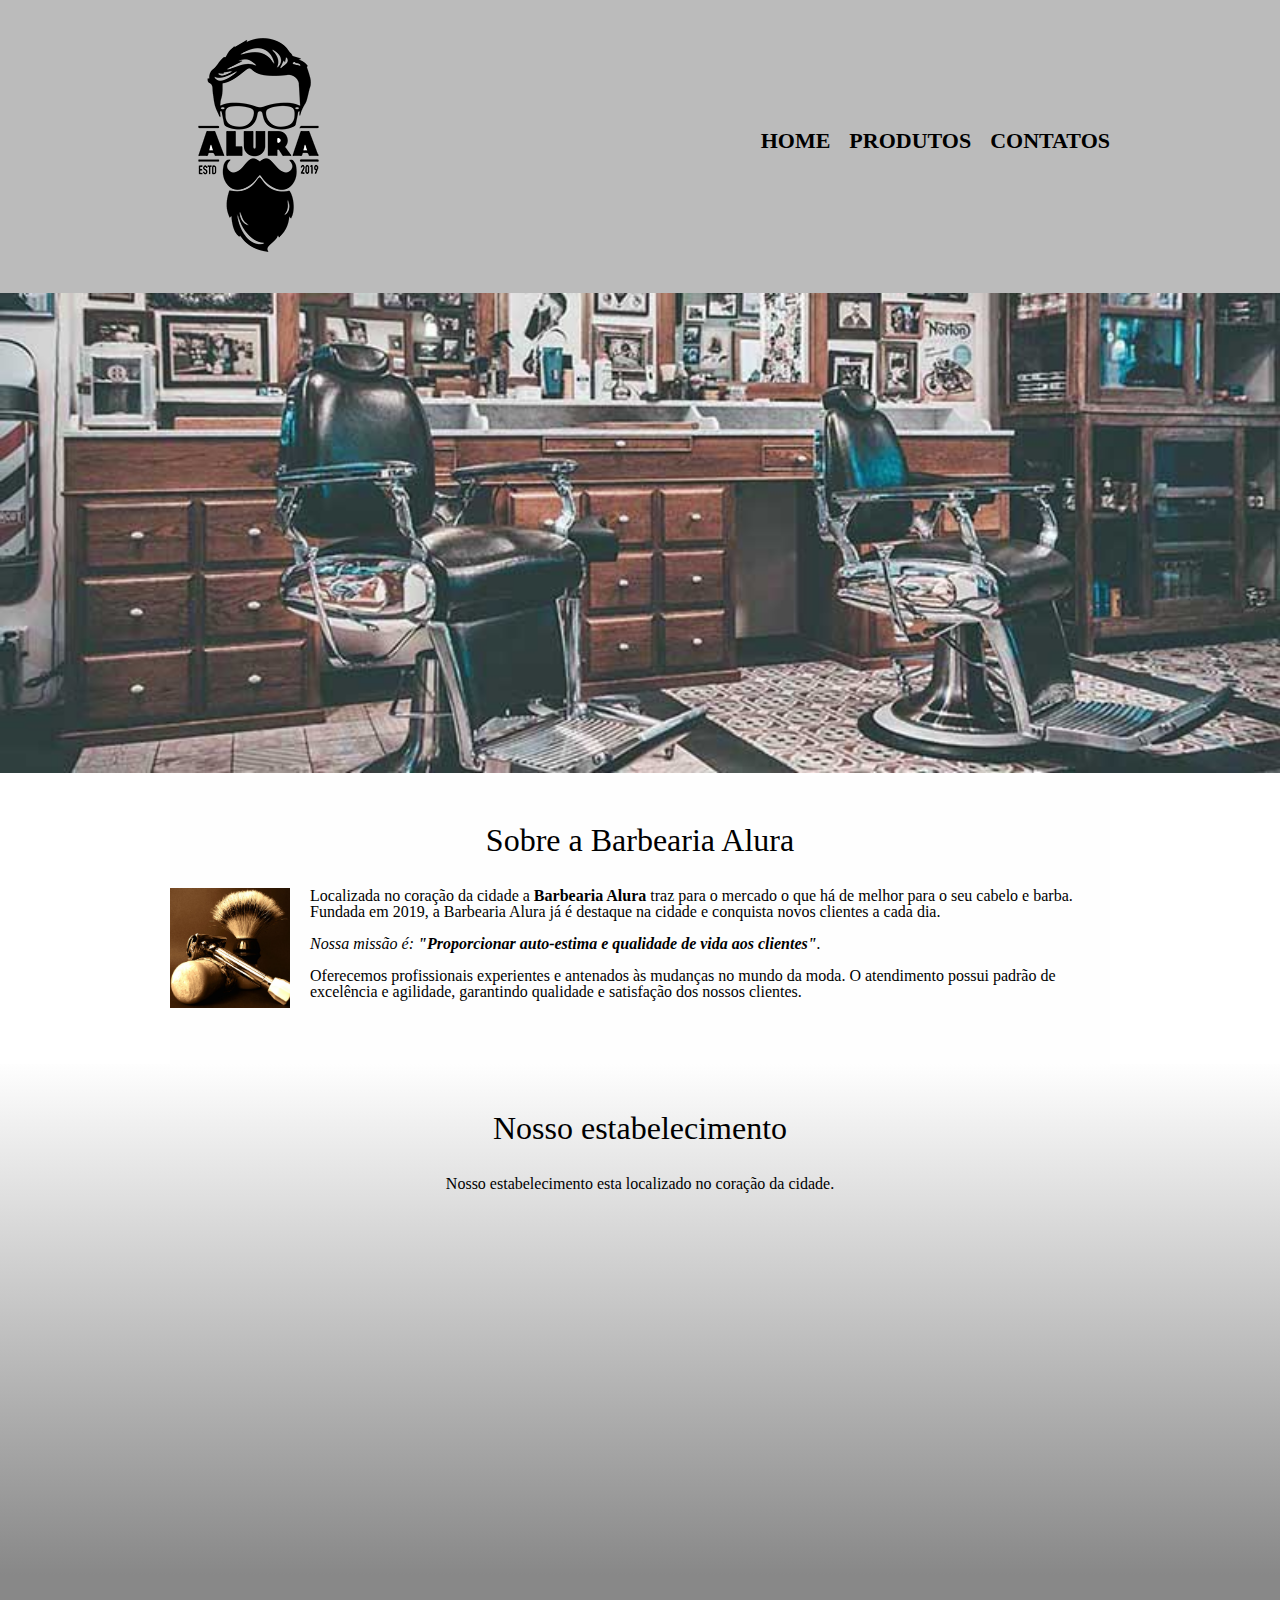
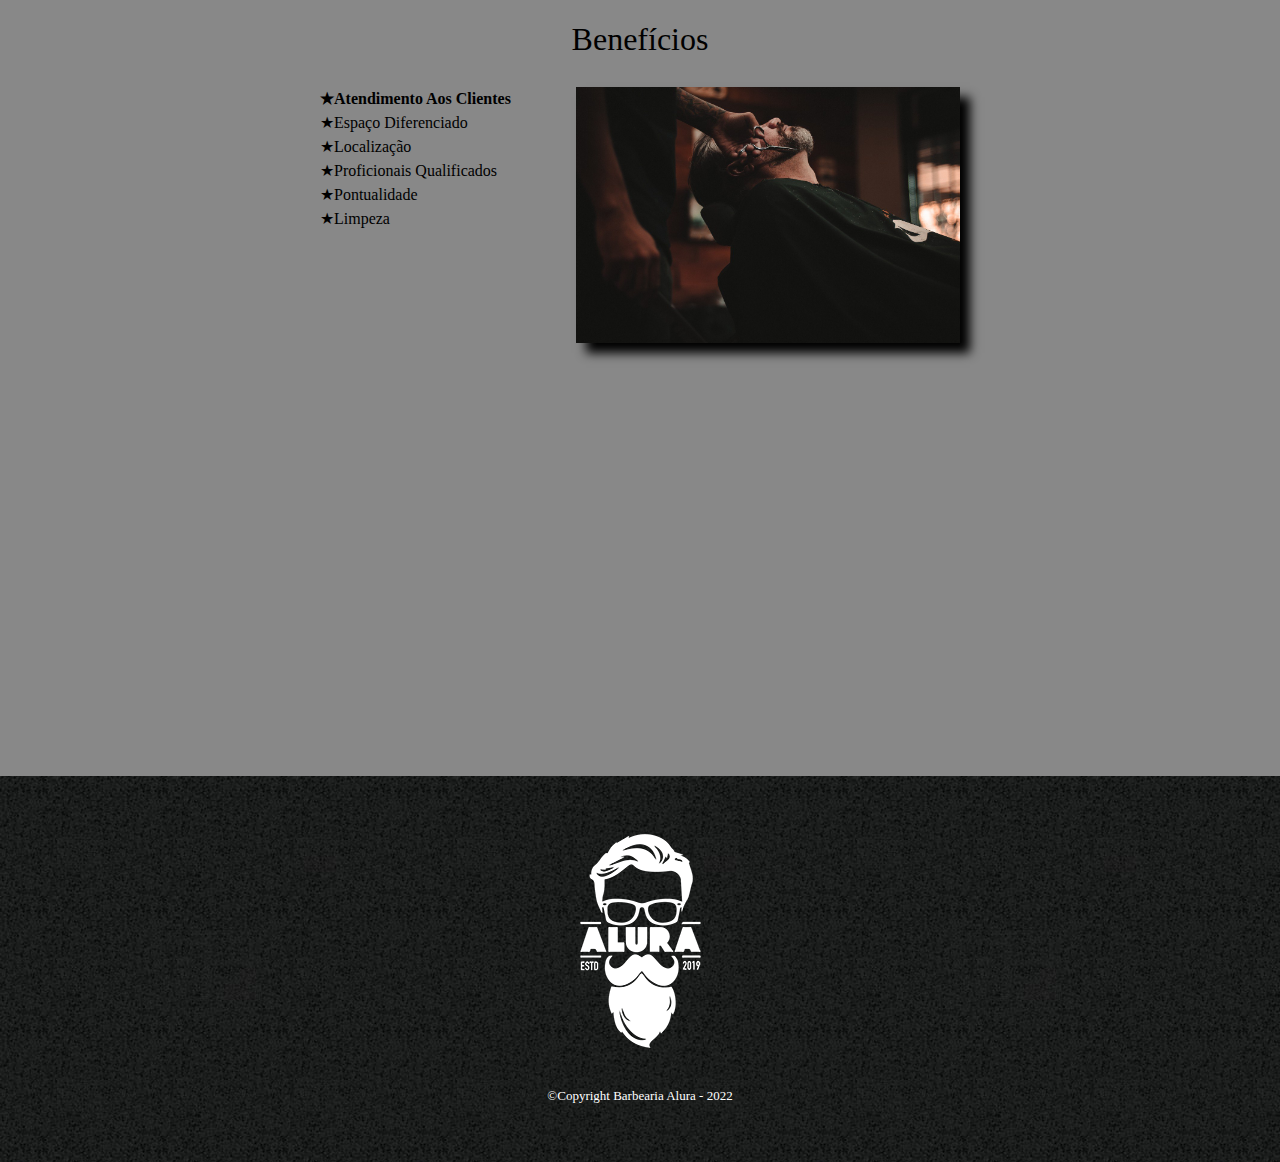
<file: index.html>
<!DOCTYPE html>
<html lang="pt-br">
	<head>
		<meta charset="utf-8">
		<meta name="viewport" content="width=device-width">
		<title>Barbearia Alura </title>
		
		<link rel="stylesheet" href="reset.css">
		<link rel="stylesheet" href="style.css">
		<link rel="preconnect" href="https://fonts.googleapis.com">
		<link rel="preconnect" href="https://fonts.gstatic.com" crossorigin>
		<link href="https: //fonts.googleapis.com/css2? família= Inter & display=swap" rel="   stylesheet">
	</head>
	<body>
		<header>
			<div class="caixa">
				<h1><img src="logo.png" alt="Logo da Barbearia alura"></h1>
				<nav>
					<ul>
						<li><a href="index.html">Home</a></li>
						<li><a href="produtos.html">Produtos</a></li>
						<li><a href="contato.html">Contatos</a></li>
			        </ul>
		        </nav>
	        </div>
		</header>
		<img class="banner"src="banner.jpg">

		<main>
	        <section class="principal">
				<h2 class="titulo-principal">Sobre a Barbearia Alura</h2>

				<img class="utensilios" src="utensilios.jpg" alt="utensilios de um barbeiro">

				<p>Localizada no coração da cidade a <strong>Barbearia Alura</strong> traz para o mercado o que há de melhor para o seu cabelo e barba. Fundada em 2019, a Barbearia Alura já é destaque na cidade e conquista novos clientes a cada dia.</p>

				<p id = "missao"><em>Nossa missão é:<strong> "Proporcionar auto-estima e qualidade de vida aos clientes"</strong>.</em></p>

				<p>Oferecemos profissionais experientes e antenados às mudanças no mundo da moda. O atendimento possui padrão de excelência e agilidade, garantindo qualidade e satisfação dos nossos clientes.</p>
	        </section> 
	        <section class="mapa">
	        	<h3 class="titulo-principal"> Nosso estabelecimento </h3>
	        	<p>Nosso estabelecimento esta localizado no coração da cidade.</p>

	        	<div class="mapa-conteudo">
	        		<iframe src="https://www.google.com/maps/embed?pb=!1m18!1m12!1m3!1d58503.19744076331!2d-46.66735082089842!3d-23.5881948!2m3!1f0!2f0!3f0!3m2!1i1024!2i768!4f13.1!3m3!1m2!1s0x94ce5a2b2ed7f3a1%3A0xab35da2f5ca62674!2sCaelum%20-%20Escola%20de%20Tecnologia!5e0!3m2!1spt-BR!2sbr!4v1650274727661!5m2!1spt-BR!2sbr" width="100%" height="300" style="border:0;" allowfullscreen="" loading="lazy" referrerpolicy="no-referrer-when-downgrade"></iframe>
	        	</div>

	        </section>
	          
	        <section class="beneficios">
		      <h3 class="titulo-principal">Benefícios</h3>

            <div class="conteudo-beneficios">
			      <ul class="lista-beneficios">
			      	<li class="itens">Atendimento Aos Clientes</li>
			      	<li class="itens">Espaço Diferenciado</li>
			      	<li class="itens">Localização</li>
			      	<li class="itens">Proficionais Qualificados </li>
			      	<li class="itens">Pontualidade</li>
			      	<li class="itens">Limpeza</li>

			      </ul><img class="imagen-beneficios" src="beneficios.jpg">
            </div>

		     <div class="video"> 
		     	<iframe width="100%" height="315" src="https://www.youtube.com/embed/wcVVXUV0YUY" title="YouTube video player" frameborder="0" allow="accelerometer; autoplay; clipboard-write; encrypted-media; gyroscope; picture-in-picture" allowfullscreen></iframe>
		     </div>

	       </section>
  		</main>
	<footer>
		<img src="logo-branco.png" alt="Logo da Barbearia alura">
		<p class="copyright">&copy;Copyright Barbearia Alura - 2022</p>

	</footer>

   </body>


</html>
</file>
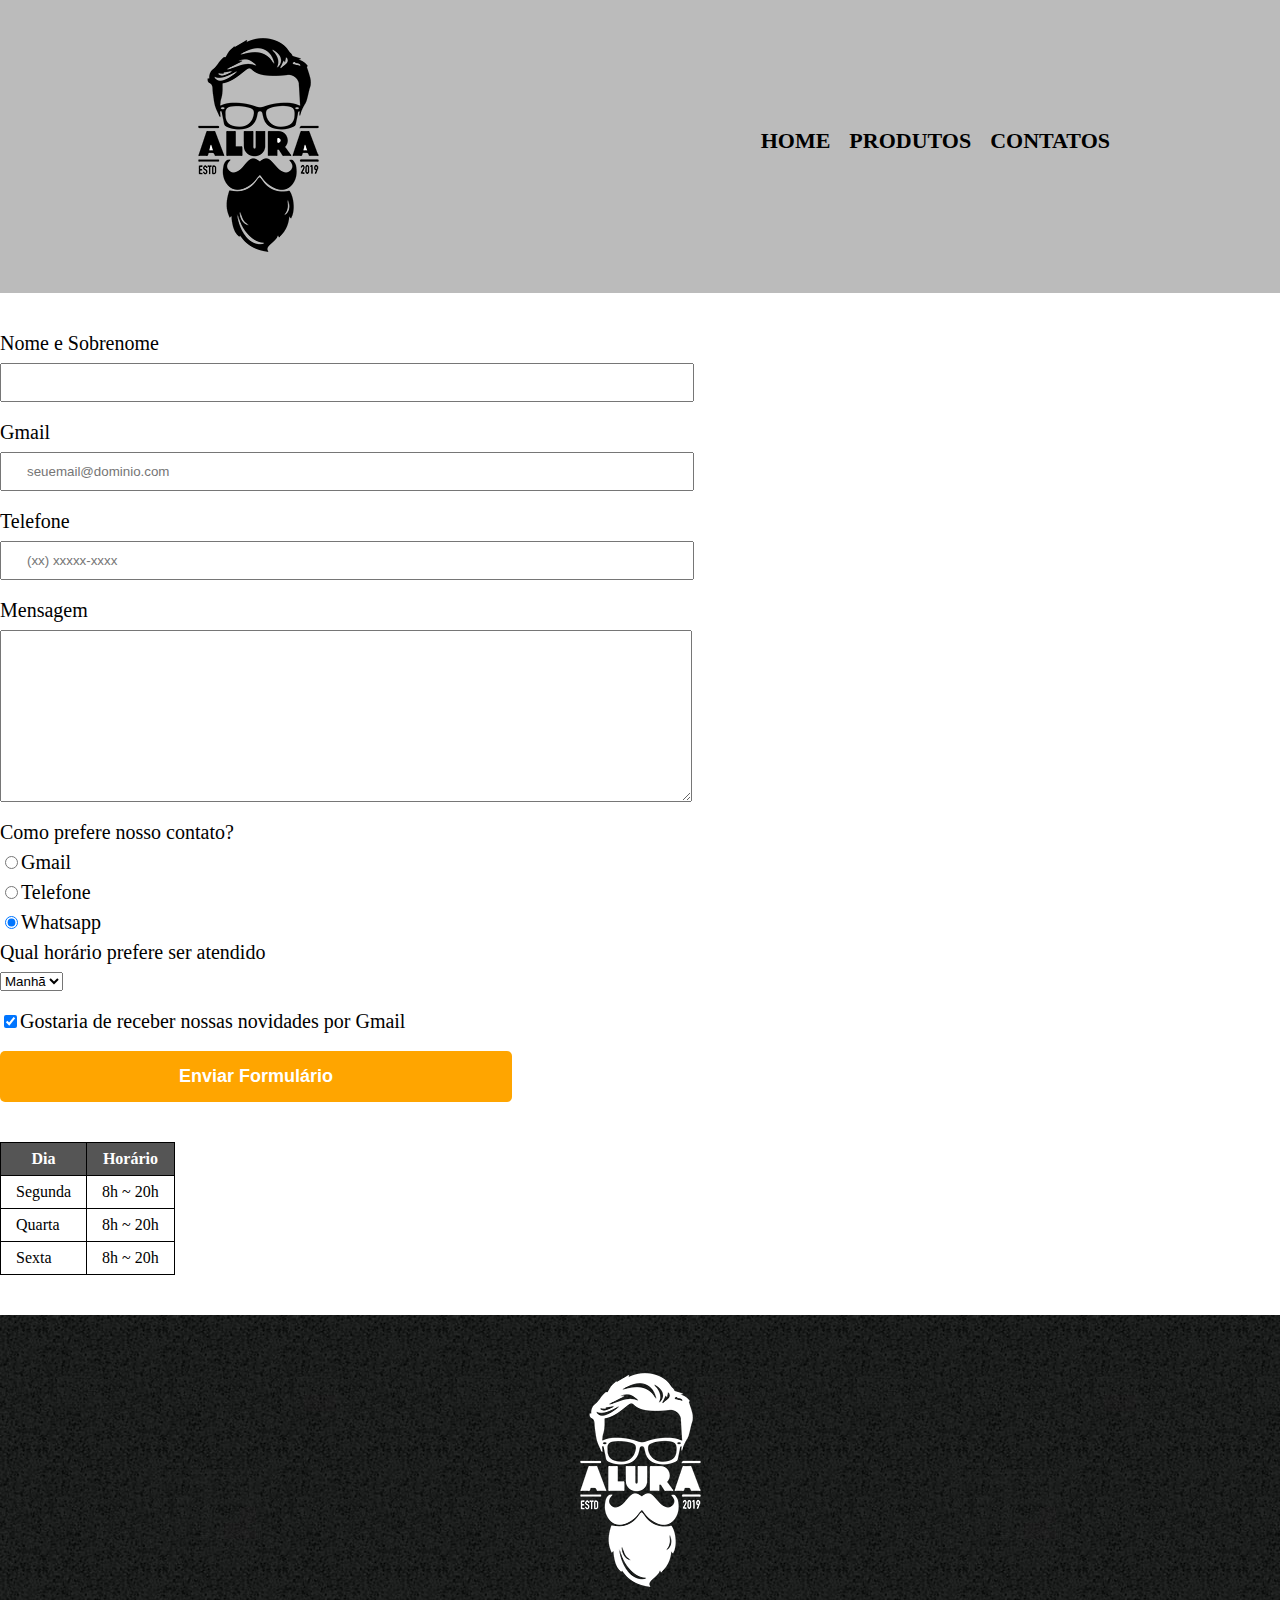
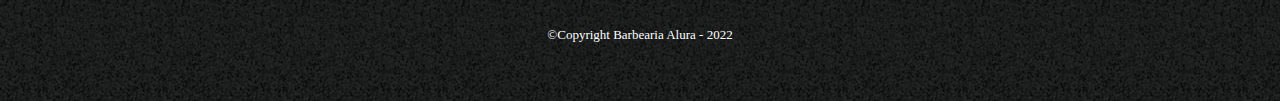
<file: contato.html>
<!DOCTYPE HTML>
<html>
<head>
	<meta charset="utf-8">
	<title> Contato - Barbearia alura</title>
	<link rel="stylesheet" href="reset.css">
	<link rel="stylesheet" href="style.css">
</head>
<body>
	<header>
		<div class="caixa">
			<h1><img src="logo.png" alt="Logo da Barbearia alura"></h1>
			<nav>
				<ul>
					<li><a href="index.html">Home</a></li>
					<li><a href="produtos.html">Produtos</a></li>
					<li><a href="contato.html">Contatos</a></li>
		        </ul>
	        </nav>
        </div>
	</header>

	<main>
		<form>
			<label for="nomesobrenome">Nome e Sobrenome</label>
			<input type="text" id="nomesobrenome" class="impult-padrao" required>

			<label for="gmail">Gmail </label>
			<input type="email" id="gmail" class="impult-padrao" required placeholder="seuemail@dominio.com">

			<label for="telefone">Telefone</label>
			<input type="tel" id="telefone" class="impult-padrao" required placeholder="(xx) xxxxx-xxxx">

			<label for="mensagem">Mensagem</label>
			<textarea 	cols="30" rows="10" id="mensagem" class="impult-padrao" required></textarea>
              
            <fieldset>
	            <legend>Como prefere nosso contato?</legend>
				<label for="gmail-radio"><input type="radio" name="contato" value="Gmail" id="gmail-radio">Gmail</label>

				<label for="telefone-radio"><input type="radio" name="contato" value="telefone" id="telefone-radio">Telefone</label>

				<label for="whatsapp-radio"><input type="radio" name="contato" value="Whatsapp" id="whatsapp-radio" checked >Whatsapp</label>
            </fieldset>
            
            <fieldset>
	            <legend>Qual horário prefere ser atendido</legend>
	            <select>
	            	<option>Manhã</option>
	            	<option>Tarde</option>
	            	<option>Noite</option>
	            </select>
            </fieldset>

            <label class="checkbox"> <input type="checkbox" checked>Gostaria de receber nossas novidades por Gmail</label>

			<input type="submit" value="Enviar Formulário" class="enviar" >

		</form>

		<table>
			
			<thead>
				<tr>
					<th>Dia</th>
					<th>Horário</th>
				</tr>
			</thead>
			<tbody>
				<tr>
					<td>Segunda</td>
					<td>8h ~ 20h</td>
				</tr>
				<tr>
					<td>Quarta</td>
					<td>8h ~ 20h</td>
			    </tr>
				<tr>
					<td>Sexta</td>
					<td>8h ~ 20h</td>
				</tr>
			</tbody>

		</table>

	</main>

	<footer>
		<img src="logo-branco.png" alt="Logo da Barbearia alura">
		<p class="copyright">&copy;Copyright Barbearia Alura - 2022</p>

	</footer>
</body>
</html>
</file>
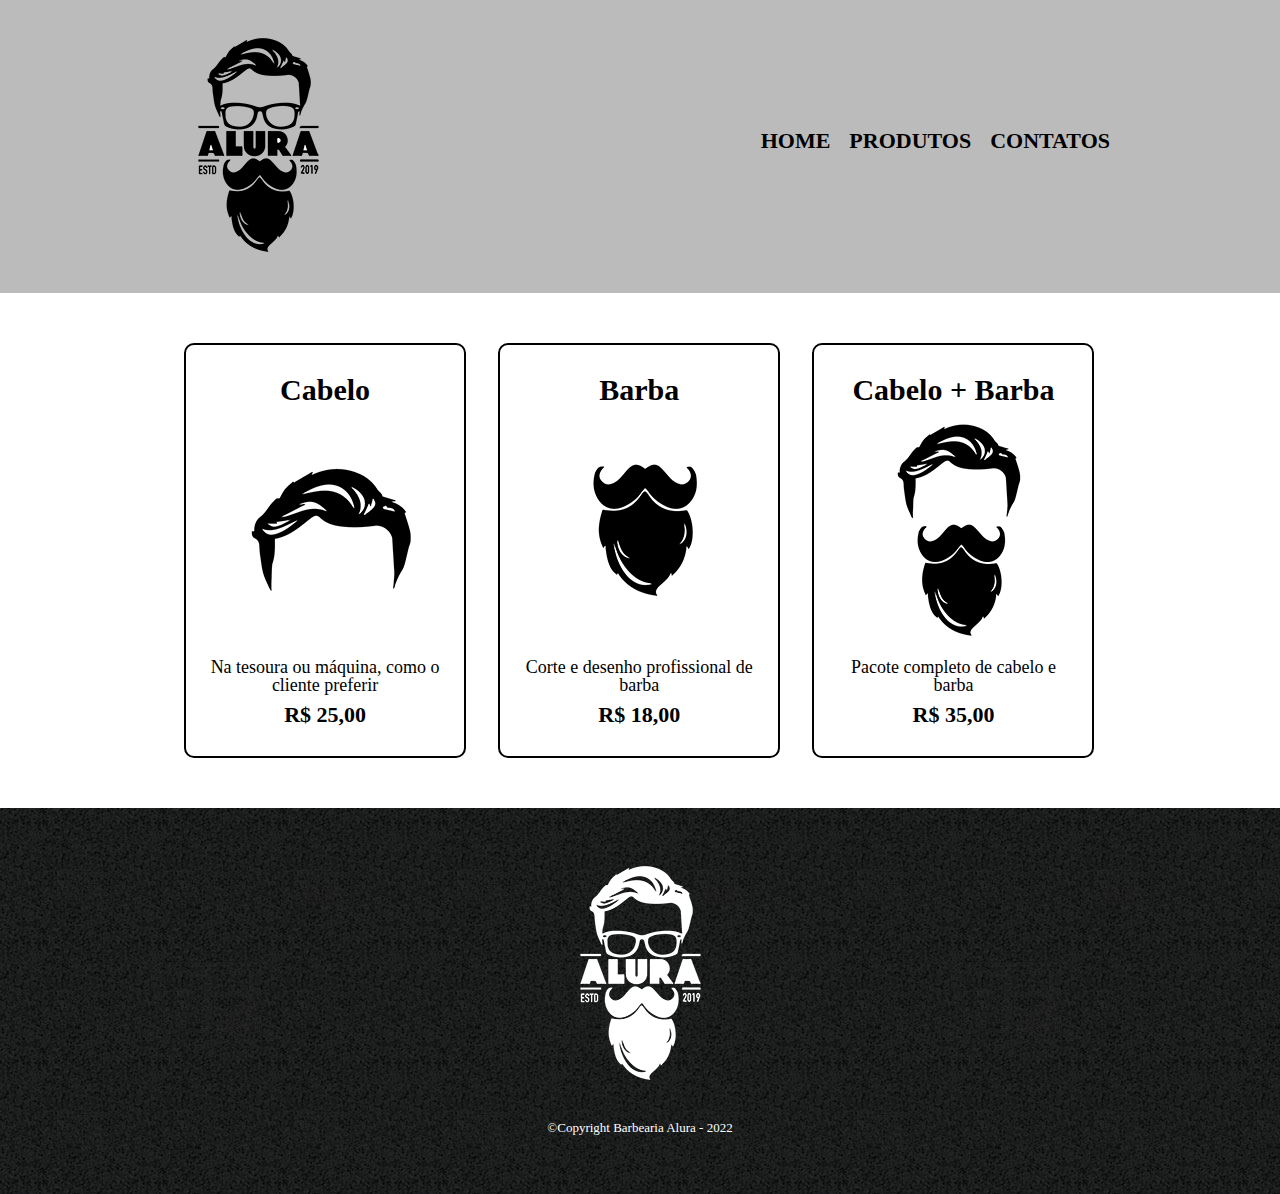
<file: produtos.html>
<!DOCTYPE HTML>
<html>
<head>
	<meta charset="utf-8">
	<title> Produtos - Barbearia alura</title>
	<link rel="stylesheet" href="reset.css">
	<link rel="stylesheet" href="style.css">
</head>
<body>
	<header>
		<div class="caixa">
			<h1><img src="logo.png"></h1>
			<nav>
				<ul>
					<li><a href="index.html">Home</a></li>
					<li><a href="produtos.html">Produtos</a></li>
					<li><a href="contato.html">Contatos</a></li>
		        </ul>
	        </nav>
        </div>
	</header>

	<main>
		<ul class="produtos">
			<li>
				<h2>Cabelo</h2>
				<img src="cabelo.jpg">
				<p class="produto-descricao">Na tesoura ou máquina, como o cliente preferir</p>
				<p class="produto-preco">R$ 25,00</p>
			</li>
			<li>
				<h2>Barba</h2>
				<img src="barba.jpg">
				<p class="produto-descricao">Corte e desenho profissional de barba</p>
				<p class="produto-preco">R$ 18,00</p>
			</li>
			<li>
				<h2>Cabelo + Barba</h2>
				<img src="cabelo+barba.jpg">
				<p class="produto-descricao">Pacote completo de cabelo e barba</p>
				<p class="produto-preco">R$ 35,00</p>
			</li>
		</ul>
	</main>

	<footer>
		<img src="logo-branco.png">
		<p class="copyright">&copy;Copyright Barbearia Alura - 2022</p>

	</footer>
</body>
</html>
</file>
<file: style.css>
body{
    família de fontes: 'Inter', sem serifa;
} 


header {
    background: #BBBBBB;
    padding: 20px 0;
}

.caixa {
    position: relative;
    width: 940px;
    margin: 0 auto;
}

nav {
    position: absolute;
    top: 110px;
    right: 0;
}

nav li {
    display: inline;
    margin: 0 0 0 15px;
}

nav a {
    text-transform: uppercase;
    color: #000000;
    font-weight: bold;
    font-size: 22px;
    text-decoration: none;
}

nav a:hover{
    color: #C78C19;
    text-decoration: underline;
}

.produtos{
 width: 940px;
 margin: 0 auto;
 padding: 50px 0;
}

.produtos li {
    display: inline-block;
    text-align: center;
    width: 30%;
    vertical-align: top;
    margin: 0 1.5% ;
    padding: 30px 20px;
    box-sizing: border-box;
    border: solid 2px #000000;
    border-radius: 10px;
}

.produtos li:hover {
   border-color: #C78C19;
}

.produtos li:active {
   border-color:#088C19; 
}

.produtos li:hover h2{
    font-size: 35px;

}

.produtos h2 {
    font-size: 30px;
    font-weight: bold;
}

.produto-descricao{
    font-size: 18px;
}

.produto-preco{
    font-size: 22px;
    font-weight: bold;
    margin-top: 10px;
}
footer {
    text-align: center;
    background: url("bg.jpg");
    padding: 40px 0;
}

.copyright{
    color: #FFFFFF;
    font-size: 13px;
    margin: 20px 0;
}

main{
    
}

form{
    margin: 40px 0;
}

form label, form legend {
    display: block;
    font-size: 20px;
    margin: 0 0 10px;
}

.impult-padrao{
    display: block;
    margin: 0 0 20px;
    padding: 10px 25px;
    width: 50%;
}

.checkbox{
    margin: 20px 0;
}

.enviar{
    width: 40%;
    padding: 15px 0;
    background: orange;
    color: white;
    font-weight: bold;
    font-size: 18px;
    border: none;
    border-radius: 5px;
    transition:1s all;
    cursor: pointer;

}

.enviar:hover{
    background: darkorange;
    transform: scale(1.2);
}

table{
    margin: 20px 0 40px;
}

thead {
    background: #555555;
    color: white;
    font-weight: bold;
}

td,th{
    border:1px solid #000000;
    padding: 8px 15px;
}

/* ccs da pagina inicial */

.banner{
    width: 100%;
}

.titulo-principal{
    text-align: center;
    font-size: 2em;
    margin: 0 0 1em ; 
    clear: left;

}

.principal{
  padding: 3em 0;
  background: #FEFEFE;
  width: 940px;
  margin: 0 auto;

}

.principal p{
    margin: 0 0 1em;
}

.utensilios{
    width: 120px;
    float: left;
    margin: 0 20px 20px 0 ;
}

.principal strong{
    font-weight: bold;
}

.principal em{
    font-style: italic;
}

.mapa{
    padding: 3em 0;
    background: linear-gradient(#FEFEFE,#888888);
    
}

.mapa-conteudo{
     width: 940px;
     margin: 0 auto;
}

.mapa p {
    margin: 0 0 2em;
    text-align: center;
}

.beneficios{
  padding: 3em 0;
  background:#888888;

}

.conteudo-beneficios{
width: 640px;
margin: 0 auto;
}

.lista-beneficios{
    width: 40%;
    display: inline-block;
    vertical-align: top;
}

.itens{
    line-height: 1.5;
}

.itens:before{ 
    content:"★" ;
 }


.itens:first-child{
    font-weight: bold;
}

.imagen-beneficios{
    width: 60%;
    opacity: 1;
    transition: 400ms;
    box-shadow: 10px 10px 10px #000000;
}

.imagen-beneficios:hover{
    opacity: 0.5;
}

.video{
    width: 560px;
    margin: 2em auto;
}

@media screen and (max width: 480px){
    .caixa,.principal,.conteudo-beneficios,.mapa-conteudo,.video{
        width: auto;
    }
    h1{
        text-align: center;
    }
        .lista-beneficios,.imagen-beneficios{
            width: 100%;
        }
}
</file>
